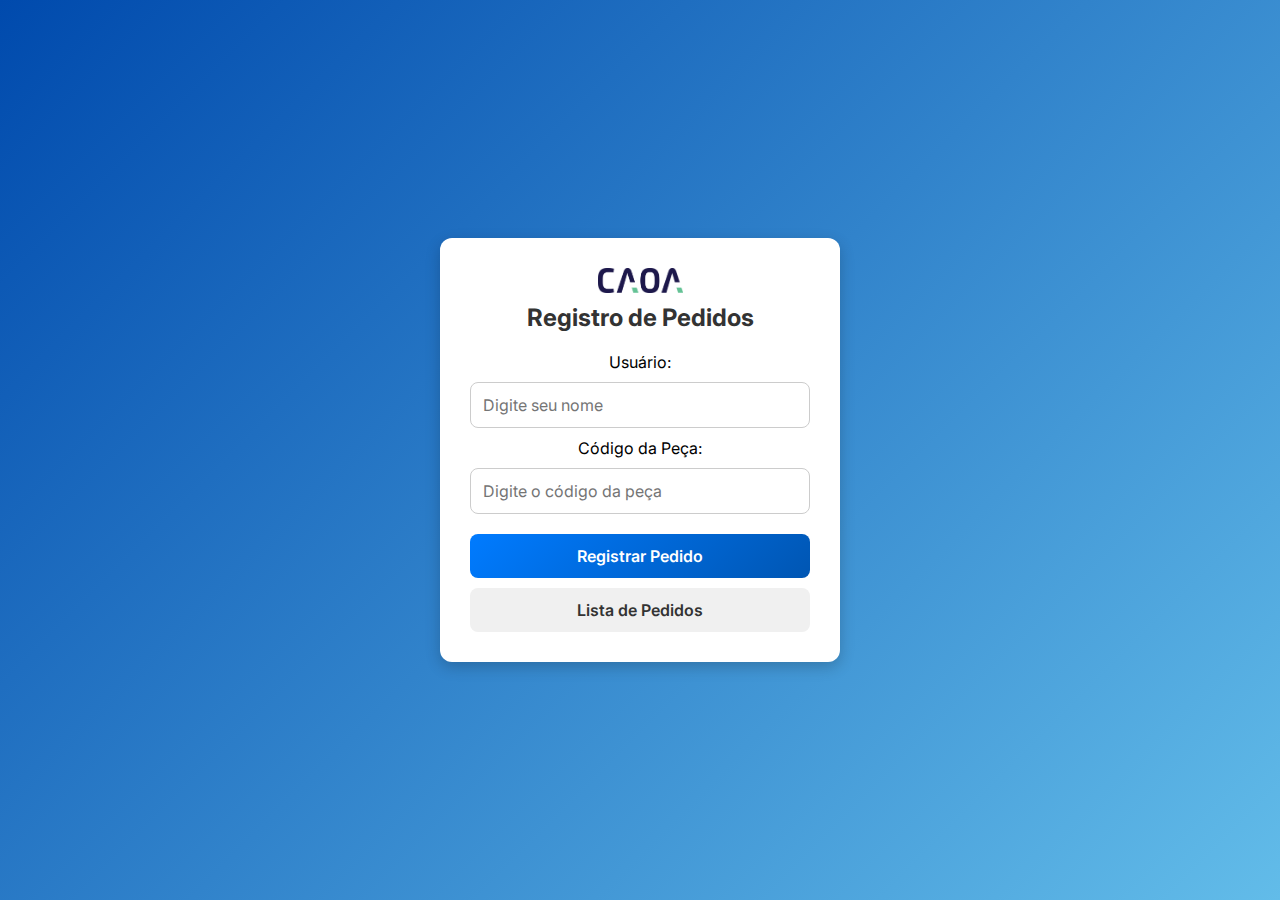
<file: index.html>
<!DOCTYPE html>
<html lang="pt-br">
<head>
    <meta charset="UTF-8">
    <meta name="viewport" content="width=device-width, initial-scale=1.0">
    <title>REGISTRADOR DE PRIORIDADE</title>
    <link rel="preconnect" href="https://fonts.googleapis.com">
    <link rel="preconnect" href="https://fonts.gstatic.com" crossorigin>
    <link href="https://fonts.googleapis.com/css2?family=Inter:wght@100..900&display=swap" rel="stylesheet">
    <link rel="stylesheet" href="style.css">
</head>
<body>
    <div class="container">
        <img src="img/Logo-CAOA-1.png" alt="Logo CAOA">        
        <h2 id="title">Registro de Pedidos</h2>

        <form id="pedidoForm">
            <label for="Nome">Usuário:</label>
            <input type="text" id="Nome" name="Nome" placeholder="Digite seu nome" required>

            <label for="Codigo">Código da Peça:</label>
            <input type="text" id="Codigo" name="Peça" placeholder="Digite o código da peça" required>

            <div class="button-group">
                <button type="submit">Registrar Pedido</button>
                <button type="button" onclick="abrirNovaAba()">Lista de Pedidos</button>
            </div>
        </form>
    </div>

    <script src="index.js"></script> 
</body>
</html>
</file>
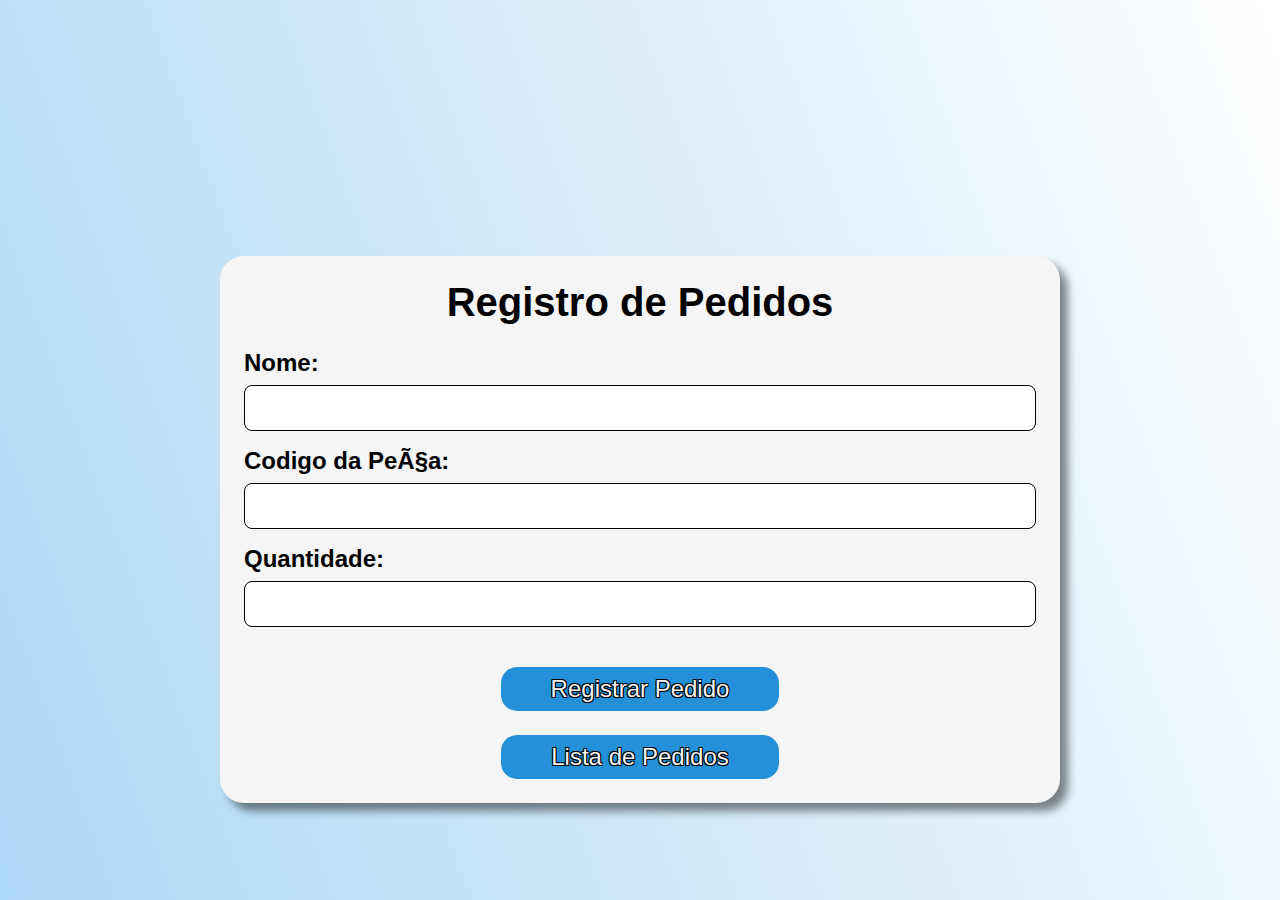
<file: HtmlPrincipal/index.html>
<!DOCTYPE html>
<html lang="en">
<head>
    <meta charset="pt-br">
    <meta name="viewport" content="width=device-width, initial-scale=1.0">
    <link rel="preconnect" href="https://fonts.googleapis.com">
    <link rel="preconnect" href="https://fonts.gstatic.com" crossorigin>
    <link href="https://fonts.googleapis.com/css2?family=Inter:ital,opsz,wght@0,14..32,100..900;1,14..32,100..900&display=swap" rel="stylesheet">
    <link rel="stylesheet" href="style.css">
    <title>REGISTRADOR</title>
</head>
<body>
    <!--PEDIDOS-->
        <div class="container">
            <h2 id="title">Registro de Pedidos</h2>
            <form id="pedidoForm">
                <label>Nome:</label>
                <input type="text" id="Nome" required>
                
                <label>Codigo da Peça:</label>
                <input type="text" id="Codigo" required>

                <label> Quantidade:</label>
                <input type="number" id="Quantidade" required>

                
                <button type="button" onclick="registrarPedido()">Registrar Pedido</button>
                <input type="hidden" name="horario" value="x-sheetmonkey-current-date-time" />
                <button type="button" >Lista de Pedidos</button>
            </form>
                
        </div>



    <script src="index.js"></script>
</body>
</html>
</file>
<file: style.css>
@import url('https://fonts.googleapis.com/css2?family=Inter:wght@300;400;600;700&display=swap');

* {
    margin: 0;
    padding: 0;
    box-sizing: border-box;
    font-family: 'Inter', sans-serif;
}

body {
    background: linear-gradient(135deg, #004aad, #62bce9);
    height: 100vh;
    display: flex;
    justify-content: center;
    align-items: center;
    padding: 20px;
}

.container {
    background: white;
    padding: 30px;
    width: 100%;
    max-width: 400px;
    border-radius: 12px;
    box-shadow: 0px 5px 15px rgba(0, 0, 0, 0.2);
    text-align: center;
}

.container img {
    width: 85px;
    height: auto;
    display: block;
    margin: 0 auto 10px;
    max-width: 100%;
}

h2#title {
    font-size: 24px;
    font-weight: 700;
    color: #333;
    margin-bottom: 20px;
}

input {
    width: 100%;
    padding: 12px;
    margin: 10px 0;
    border: 1px solid #ccc;
    border-radius: 8px;
    font-size: 16px;
    outline: none;
    transition: 0.3s;
}

input:focus {
    border-color: #007BFF;
}

.button-group {
    display: block; 
    width: 100%;
}

button {
    width: 100%; 
    padding: 12px;
    font-size: 16px;
    font-weight: 600;
    border: none;
    border-radius: 8px;
    cursor: pointer;
    transition: 0.3s;
    margin-top: 10px; 
}

button[type="submit"] {
    background: linear-gradient(135deg, #007BFF, #0056b3);
    color: white;
}

button[type="submit"]:hover {
    background: linear-gradient(135deg, #0056b3, #004aad);
}

button[type="button"] {
    background-color: #f0f0f0;
    color: #333;
}

button[type="button"]:hover {
    background-color: #d6d6d6;
}


@media (max-width: 480px) {
    .container {
        padding: 20px;
        max-width: 90%;
    }



    h2#title {
        font-size: 20px;
    }

    input {
        font-size: 14px;
        padding: 10px;
    }

    button {
        font-size: 14px;
        padding: 10px;
    }

    .container img {
        width: 70px;
        height: 70px;
    }
}
</file>
<file: HtmlPrincipal/style.css>
html{
    width: 100%;
    height: 100%;
    box-sizing: border-box;
    font-size: 16px;
    padding: 16rem 7rem;
    background: linear-gradient(250deg, #ffffff, #add8f5);
    font-family: "Inter", sans-serif;
}

*{
    margin: 0;
    padding: 0;
}

body { 
    font-family: Arial, sans-serif; 
    align-items: center;
    justify-content: center;
    margin: 0;
    padding: 0;
}

#title{
    text-align: center;
    margin-bottom: 1.5rem;
    font-size: 2.5rem;
    font-weight: 700;
    
}

.container{
    background-color: rgb(245, 245, 245);
    padding: 1.5rem;
    border-radius: 1.5rem;
    box-shadow: .5rem .5rem .5rem rgba(0, 0, 0, 0.466);
    width: 75%;
    margin: 0 auto;
}

.container > form{
    display: flex; 
    flex-direction: column; 
    
}



label{
    font-size: 1.5rem;
    font-weight: 700;
    margin-bottom: .5rem;
}

input{
    padding: .5rem;
    margin-bottom: 1rem;
    border-radius: .5rem;
    border: .12rem solid #000;
    font-size: 1.5rem;
}

button{
    padding: .5rem;
    border-radius: 1rem;
    border: 0;
    font-size: 1.5rem;
    background-color:  #2490d8;
    color: rgb(245, 245, 245);
    cursor: pointer;
    width: 35%;
    margin: 0 auto;
    margin-top: 1.5rem;
    transition: transform 0.2s ease-in-out;
    text-shadow:
    -1px -1px 0 black,  
     1px -1px 0 black,
    -1px  1px 0 black,
     1px  1px 0 black;
    
}

button:hover{
    transform: translateY(-7px) scale(1.1);
    transition: 0.5s;
    color: rgb(255, 255, 255);
    box-shadow: 0px 15px 20px rgba(26, 93, 114, 0.781);
    background-color:  #379adb;
    
    text-shadow:
    -1px -1px 0 rgb(70, 70, 70),  
     1px -1px 0 rgb(70, 70, 70),
    -1px  1px 0 rgb(70, 70, 70),
     1px  1px 0 rgb(70, 70, 70);
}
</file>
